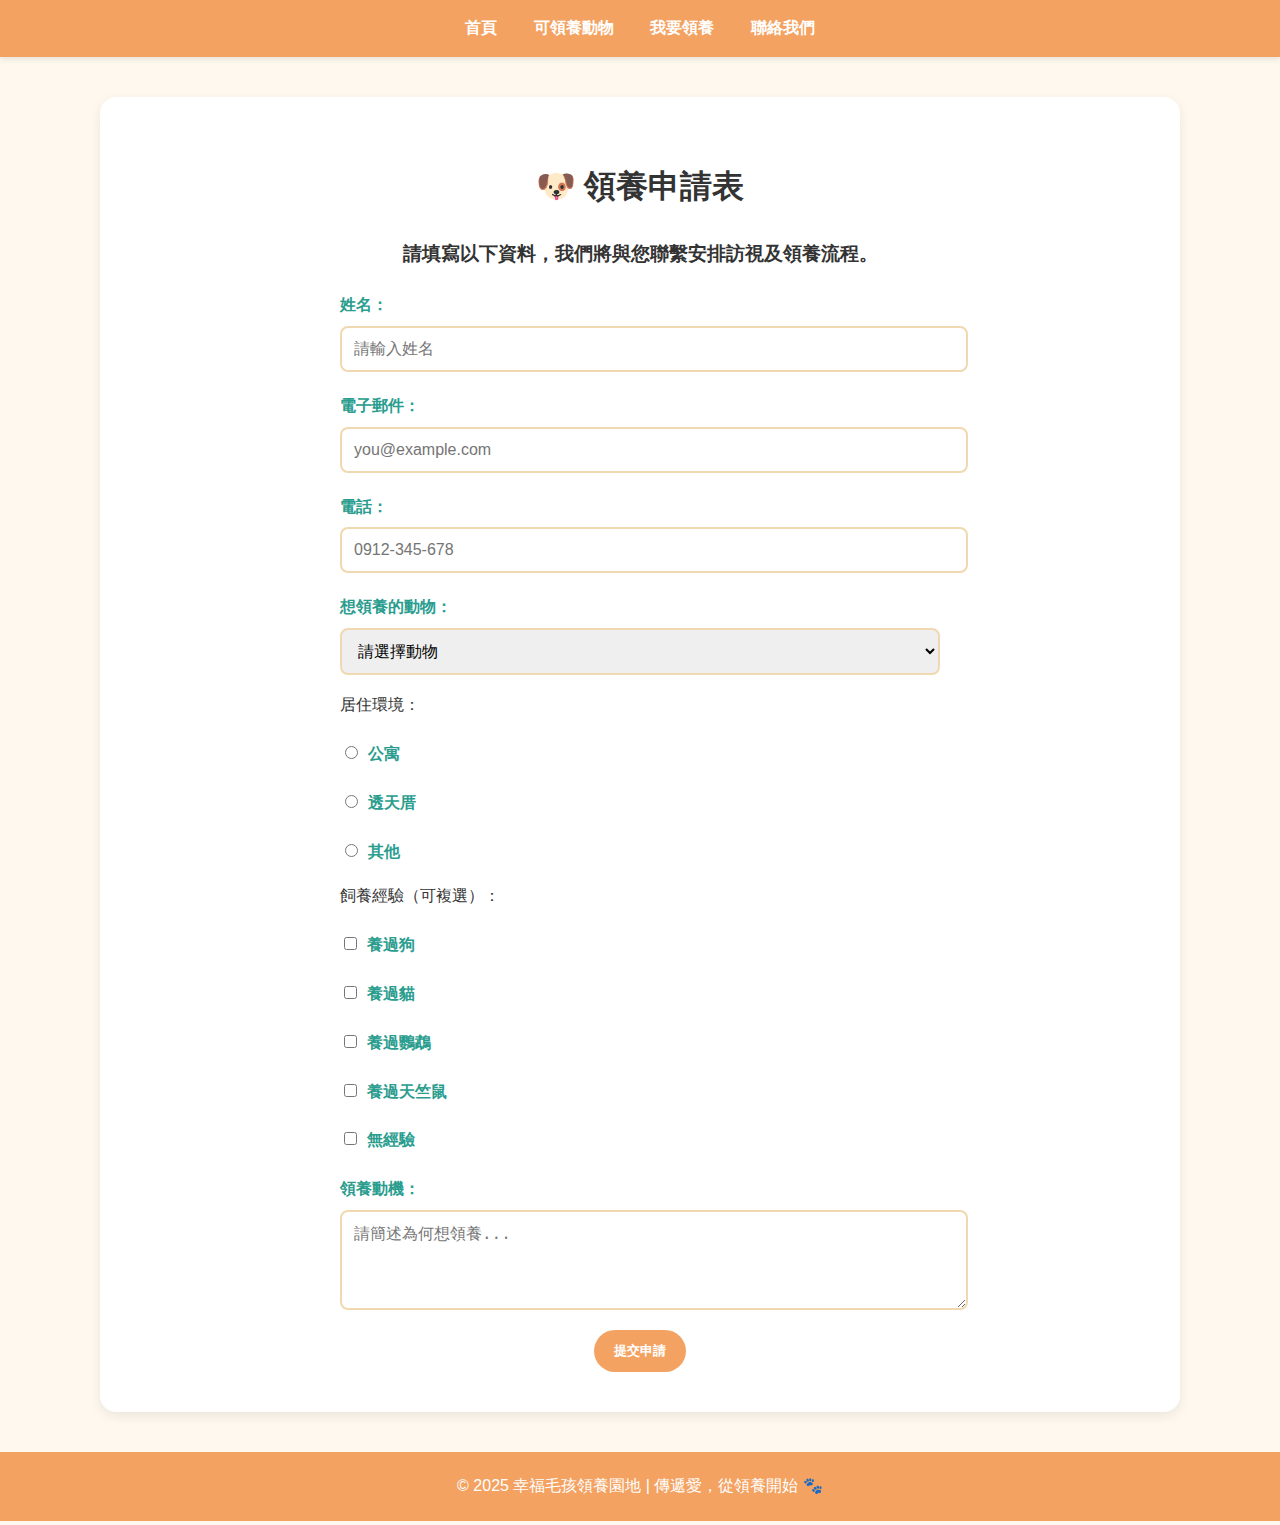
<file: adopt.html>
<!DOCTYPE html>
<html lang="zh-Hant">
<head>
  <meta name="viewport" content="width=device-width, initial-scale=1.0">
  <meta charset="UTF-8">
  <title>領養申請表</title>
  <link rel="stylesheet" href="style.css">
</head>
<body>
  <nav class="nav">
    <a href="index.html" class="nav__link">首頁</a>
    <a href="animals.html" class="nav__link">可領養動物</a>
    <a href="adopt.html" class="nav__link">我要領養</a>
    <a href="contact.html" class="nav__link">聯絡我們</a>
  </nav>

  <div class="container">
    <h1>🐶 領養申請表</h1>
    <h3>請填寫以下資料，我們將與您聯繫安排訪視及領養流程。</h3>

    <form action="thankyou.html" method="get">
      <label for="name">姓名：</label>
      <input type="text" id="name" name="name" placeholder="請輸入姓名" required>

      <label for="email">電子郵件：</label>
      <input type="email" id="email" name="email" placeholder="you@example.com" required>

      <label for="phone">電話：</label>
      <input type="tel" id="phone" name="phone" placeholder="0912-345-678" required>

      <label for="animal">想領養的動物：</label>
            <select id="animal" name="animal" required>
                <option value="">請選擇動物</option>
                <optgroup label="🐶 狗狗">
                    <option value="柴犬小福">柴犬小福</option>
                    <option value="拉布拉多多多">拉布拉多多多</option>
                </optgroup>
                <optgroup label="🐱 貓咪">
                    <option value="美短拉拉">美短拉拉</option>
                    <option value="虎斑大斑">虎斑大斑</option>
                </optgroup>
                <optgroup label="🐹 其他小動物">
                    <option value="天竺鼠小米">天竺鼠小米</option>
                    <option value="鸚鵡阿飛">鸚鵡阿飛</option>
                </optgroup>
            </select>

      <p>居住環境：</p>
      <label><input type="radio" name="house" value="apartment"> 公寓</label>
      <label><input type="radio" name="house" value="house"> 透天厝</label>
      <label><input type="radio" name="house" value="other"> 其他</label>

      <p>飼養經驗（可複選）：</p>
      <label><input type="checkbox" name="experience" value="dog"> 養過狗</label>
      <label><input type="checkbox" name="experience" value="cat"> 養過貓</label>
      <label><input type="checkbox" name="experience" value="cat"> 養過鸚鵡</label>
      <label><input type="checkbox" name="experience" value="cat"> 養過天竺鼠</label>
      <label><input type="checkbox" name="experience" value="none"> 無經驗</label>

      <label for="reason">領養動機：</label>
      <textarea id="reason" name="reason" rows="4" placeholder="請簡述為何想領養..."></textarea>

      <div class="btn-group">
        <button class="btn" type="submit">提交申請</button>
      </div>
    </form>
  </div>

  <footer>
    © 2025 幸福毛孩領養園地 | 傳遞愛，從領養開始 🐾
  </footer>
</body>

</html>
</file>
<file: style.css>
/* === 全站顏色設定 === */
:root {
  --main-color: #f4a261;      /* 橘色 */
  --main-dark: #e76f51;       /* 深橘紅 */
  --accent-color: #2a9d8f;    /* 粉綠 */
  --bg-light: #fff8ee;        /* 米白背景 */
  --text-color: #333;
}

/* === Flex 版型讓 footer 永遠在底部 === */
html, body {
  height: 100%;
  margin: 0;
  display: flex;
  flex-direction: column;
}

/* === 全域設定 === */
body {
  font-family: "Noto Sans TC", "Comic Neue", sans-serif;
  background-color: var(--bg-light);
  color: var(--text-color);
  line-height: 1.8;
}

/* === 導覽列 === */
.nav {
  background-color: var(--main-color);
  text-align: center;
  padding: 14px 0;
  box-shadow: 0 2px 6px rgba(0,0,0,0.1);
}
.nav__link {
  color: #fff;
  text-decoration: none;
  margin: 0 16px;
  font-weight: 600;
  transition: color 0.3s ease;
}
.nav__link:hover {
  color: var(--accent-color);
}

/* === Hero 區塊 === */
.hero {
  text-align: center;
  background: linear-gradient(135deg, #f4a261, #e76f51);
  color: #fff;
  padding: 60px 20px;
  border-radius: 16px;
  box-shadow: 0 3px 12px rgba(0,0,0,0.15);
  flex: 1; /* 撐開主體空間 */
}
.hero h1 {
  color: #fff;
  font-size: 2.2rem;
  letter-spacing: 1px;
}
.hero p {
  font-size: 1.1rem;
  margin: 12px 0 20px;
}

/* === 主容器 === */
.container {
  width: 85%;
  max-width: 1000px;
  margin: 40px auto;
  background-color: #fff;
  padding: 40px;
  border-radius: 16px;
  box-shadow: 0 4px 12px rgba(0,0,0,0.08);
  flex: 1; /* 撐開主體空間 */
}

.container h3 {
    text-align: center;
    margin-bottom: 20px;
    color: var(--text-color);
}

/* === 標題 === */
h1, h2 {
  text-align: center;
}
h2 {
  color: var(--accent-color);
  font-size: 1.6rem;
}

/* === 按鈕 === */
.btn {
  background-color: var(--main-color);
  color: #fff;
  padding: 12px 20px;
  border: none;
  border-radius: 50px;
  cursor: pointer;
  transition: all 0.3s ease;
  font-weight: 600;
}
.btn:hover {
  background-color: var(--main-dark);
  transform: translateY(-3px);
  box-shadow: 0 4px 8px rgba(0,0,0,0.2);
}

.btn-group {
  text-align: center;
  margin-top: 10px;
}

/* === 表單 === */
form {
  width: 100%;
  max-width: 600px;
  margin: 0 auto;
}
label {
  font-weight: bold;
  display: block;
  margin-top: 20px;
  color: var(--accent-color);
}
input, select, textarea {
  width: 100%;
  padding: 12px;
  margin-top: 6px;
  border: 2px solid #f0d8b0;
  border-radius: 8px;
  transition: border-color 0.3s ease;
  font-size: 1rem;
}
input:focus, select:focus, textarea:focus {
  border-color: var(--main-color);
  outline: none;
}
input[type="radio"], input[type="checkbox"] {
  width: auto;
  margin-right: 6px;
}

/* === 圖片牆 === */
.gallery {
  display: grid;
  grid-template-columns: repeat(auto-fill, minmax(240px, 1fr));
  gap: 20px;
  margin-top: 20px;
}
.gallery img {
  width: 100%;
  height: 220px;
  object-fit: cover;
  border-radius: 16px;
  box-shadow: 0 3px 8px rgba(0,0,0,0.15);
  transition: transform 0.3s ease, box-shadow 0.3s ease;
}
.gallery img:hover {
  transform: scale(1.05);
  box-shadow: 0 6px 16px rgba(0,0,0,0.25);
}

/* === Footer === */
footer {
  text-align: center;
  padding: 20px;
  background-color: var(--main-color);
  color: #fff;
  border-top-left-radius: 0px;
  border-top-right-radius: 0px;
  font-weight: 500;
}
.animal-card {
  text-align: center;
}
.animal-img {
  width: 100%;
  height: 220px;
  object-fit: cover;
  border-radius: 12px;
  cursor: pointer;
  transition: transform 0.2s;
}
.animal-img:hover {
  transform: scale(1.05);
}

/* 彈出視窗樣式 */
.animal-dialog {
  border: none;
  border-radius: 16px;
  padding: 20px;
  max-width: 400px;
  text-align: center;
  background: rgba(255, 255, 255, 0.95);
  box-shadow: 0 8px 24px rgba(0,0,0,0.2);
  backdrop-filter: blur(5px);
}
.dialog-img {
  width: 80%;
  border-radius: 12px;
  margin-bottom: 10px;
}

/* 背景半透明遮罩 */
::backdrop {
  background: rgba(0,0,0,0.4);

}
/* Hero：整張圖當背景 */
.hero {
  position: relative;
  min-height: 320px;                  /* 視覺高度 */
  padding: 60px 20px;                 /* 內距避免文字貼邊 */
  border-radius: 0px;
  box-shadow: 0 3px 12px rgba(0,0,0,0.15);
  background-image: 
    linear-gradient(                  /* 上方淡淡的漸層做遮罩，讓字清楚 */
      rgba(0,0,0,0.25), 
      rgba(0,0,0,0.25)
    ),
    url("image/boat.png");                  /* ← 換成你的圖片檔名 */
  background-size: cover;             /* 充滿區塊、不變形 */
  background-position: center;        /* 居中對齊 */
  color: #fff;                        /* 讓文字變白 */
  display: flex;                      /* 置中內容 */
  align-items: center;                /* 垂直置中 */
  justify-content: center;            /* 水平置中 */
  text-align: center;                 /* 文字置中 */
}

/* 文字容器（可加一點陰影提升可讀性） */
.hero__content h1 { 
  margin: 0 0 8px;
  font-size: 2rem;
  text-shadow: 0 2px 8px rgba(0,0,0,0.35);
}
.hero__content p {
  margin: 0 0 16px;
  text-shadow: 0 2px 6px rgba(0,0,0,0.3);
}

/* 成功頁圖片樣式 */
.image/success.jpg {
  width: 100%;
  max-width: 600px;
  border-radius: 16px;
  margin: 30px auto;
  display: block;
  box-shadow: 0 4px 12px rgba(0, 0, 0, 0.15);
  object-fit: cover;
}
/* === 響應式設計開始 === */

/* === 手機尺寸 (max-width: 768px) ===
   當螢幕寬度小於或等於 768px 時套用。
   通常代表手機或小型平板。
   調整字體、導覽列方向、容器間距等。
*/
@media (max-width: 768px) {

  body {
    font-size: 14px;     /* 字體縮小一點，符合手機畫面 */
    line-height: 1.6;    /* 調整行距，提升閱讀性 */
  }

  .nav {
    display: flex;
    flex-direction: column;  /* 導覽列從橫排變直排 */
    padding: 8px 0;          /* 上下間距縮小 */
  }

  .nav__link {
    margin: 6px 0;           /* 每個導覽項目上下留空，避免擠在一起 */
  }

  .container {
    width: 95%;              /* 主內容區放寬，幾乎滿版 */
    padding: 20px;           /* 內距縮小，畫面更緊湊 */
  }

  .gallery {
    grid-template-columns: 1fr;   /* 圖片牆改為單欄顯示 */
  }

  .hero {
    padding: 40px 10px;      /* Hero 區內距縮小 */
  }

  .hero__content h1 {
    font-size: 1.6rem;       /* 主標題文字變小以符合手機畫面 */
  }

  img,
  .dialog-img {
    width: 100%;             /* 圖片寬度自動填滿容器 */
    height: auto;            /* 高度自動等比例縮放，避免變形 */
  }
}

/* === 平板尺寸 (min-width: 769px) and (max-width: 1024px) ===
   當螢幕寬度介於 769px～1024px（例如 iPad、平板電腦）時套用。
   主要調整圖片牆為兩欄。
*/
@media (min-width: 769px) and (max-width: 1024px) {
  .gallery {
    grid-template-columns: repeat(2, 1fr);  /* 兩欄圖片排列 */
  }
}

/* === 桌機尺寸 (min-width: 1025px) ===
   螢幕寬度大於 1025px（桌上型電腦或大型螢幕）時套用。
   保持原本三欄設計。
*/
@media (min-width: 1025px) {
  .gallery {
    grid-template-columns: repeat(3, 1fr);  /* 三欄圖片排列 */
  }
}
</file>
